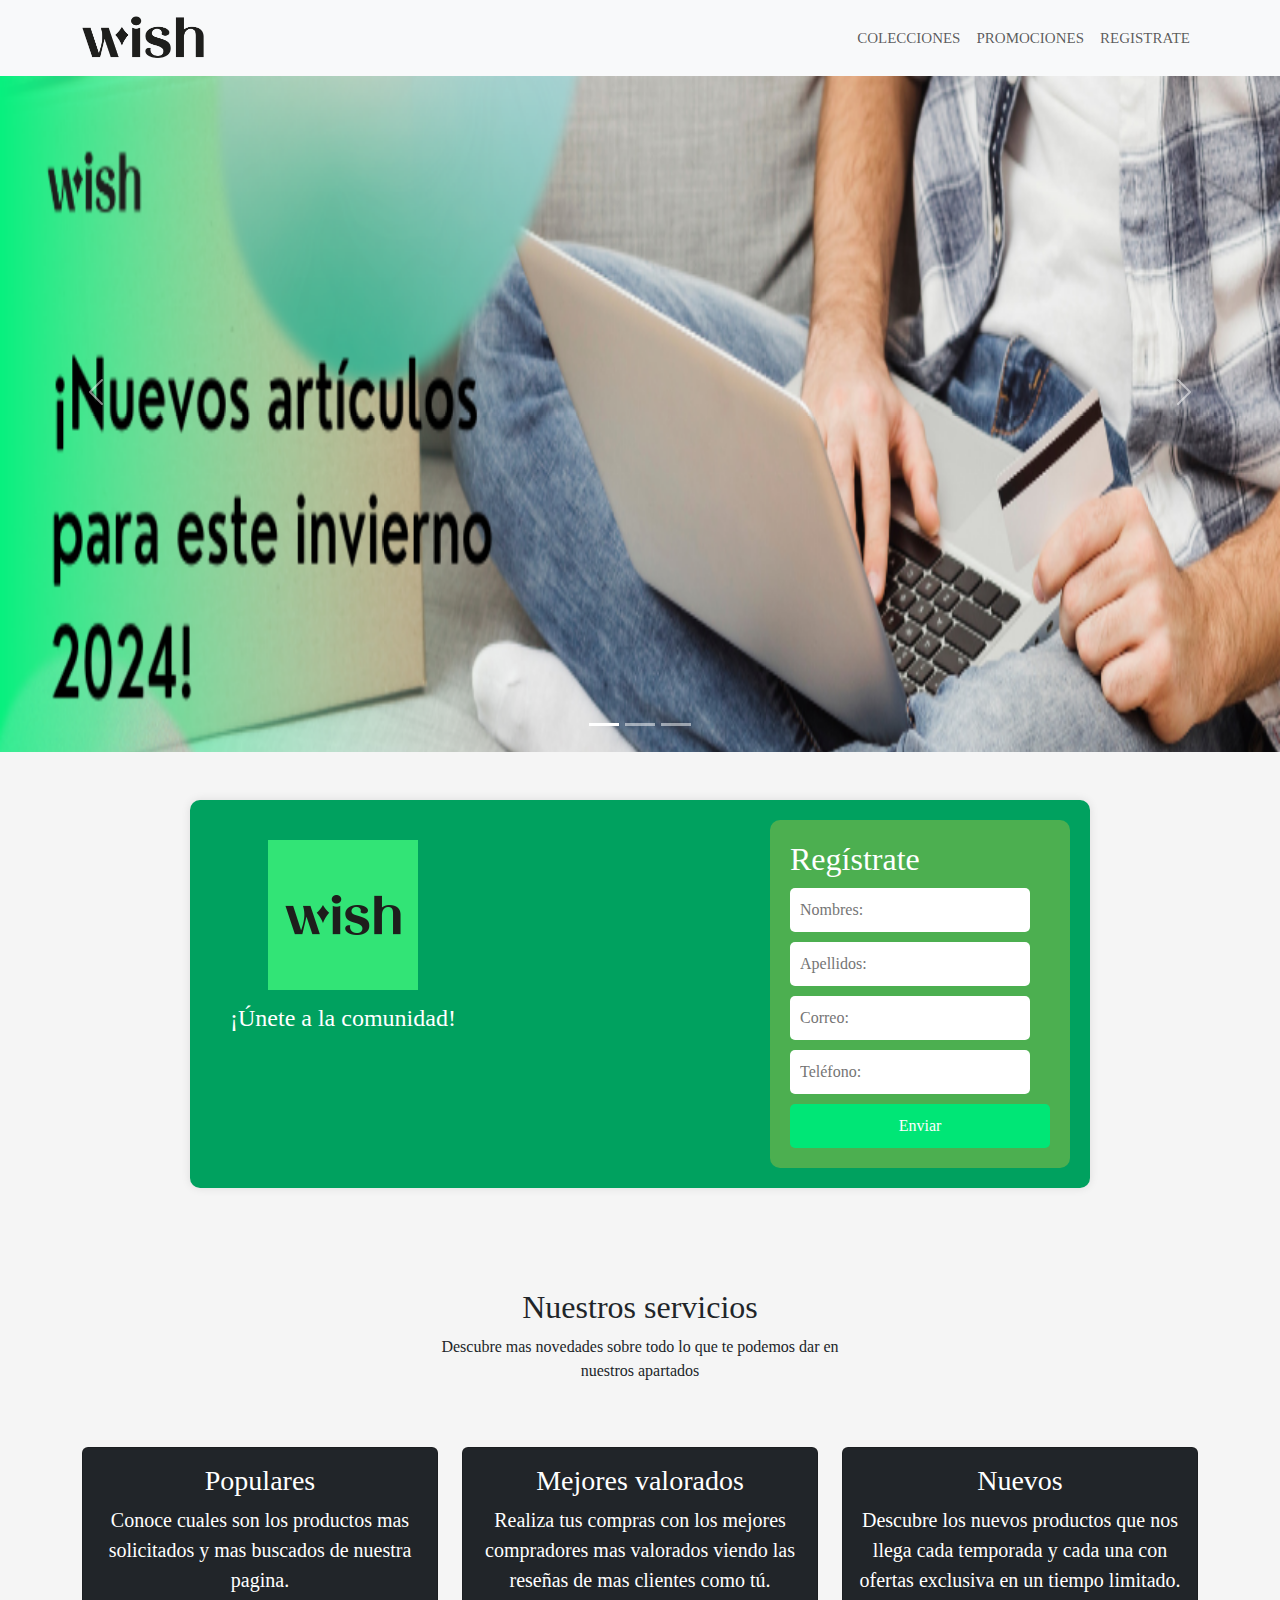
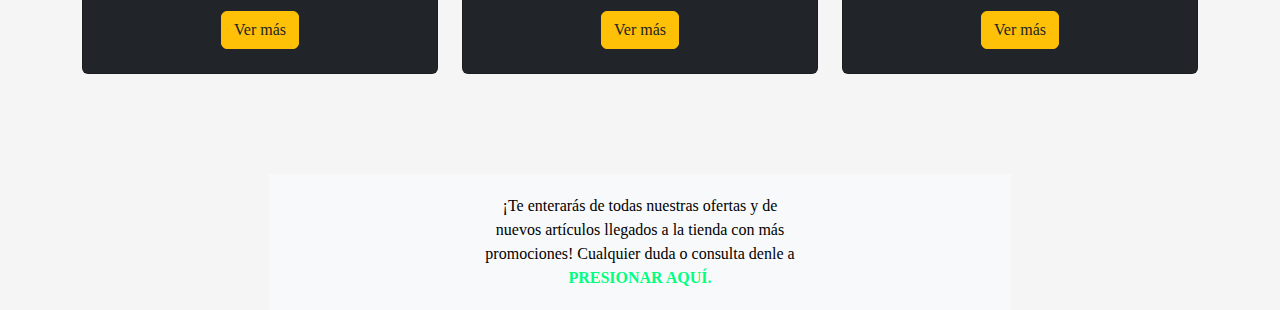
<file: index.html>
<!doctype html>
<html lang="en">
  <head>
    <meta charset="utf-8">
    <meta name="viewport" content="width=device-width, initial-scale=1">
    <title>Wish</title>
    <link href="https://cdn.jsdelivr.net/npm/bootstrap@5.3.3/dist/css/bootstrap.min.css" rel="stylesheet" integrity="sha384-QWTKZyjpPEjISv5WaRU9OFeRpok6YctnYmDr5pNlyT2bRjXh0JMhjY6hW+ALEwIH" crossorigin="anonymous">
    <link rel="stylesheet" href="Styles.css">
  </head>
  <body>
 <!--Barra de navegacion -->
 <nav class="navbar navbar-expand-lg navbar-light bg-light fixed-top ">
  <div class="container">
    <a class="navbar-brand" href="Home.html"><img src="Wish-logo.png" alt="" class="logo"></a>
    <button class="navbar-toggler" type="button" data-bs-toggle="collapse" data-bs-target="#navbarSupportedContent" aria-controls="navbarSupportedContent" aria-expanded="false" aria-label="Toggle navigation">
      <span class="navbar-toggler-icon"></span>
    </button>
    <div class="collapse navbar-collapse" id="navbarSupportedContent">
      <ul class="navbar-nav ms-auto mb-2 mb-lg-0">
        <li class="nav-item">
          <a class="nav-link" href="Colecciones.html">Colecciones</a>
        </li>
        
        <li class="nav-item">
          <a class="nav-link" href="Promociones.html">Promociones</a>
        </li>
        <li class="nav-item">
          <a class="nav-link" href="Registrate.html">Registrate</a>
        </li>
      
    </div>
  </div>
</nav>
<ul></ul>
<ul></ul>
<div id="carouselExampleIndicators" class="carousel slide">
  <div class="carousel-indicators">
    <button type="button" data-bs-target="#carouselExampleIndicators" data-bs-slide-to="0" class="active" aria-current="true" aria-label="Slide 1"></button>
    <button type="button" data-bs-target="#carouselExampleIndicators" data-bs-slide-to="1" aria-label="Slide 2"></button>
    <button type="button" data-bs-target="#carouselExampleIndicators" data-bs-slide-to="2" aria-label="Slide 3"></button>
  </div>
  <div class="carousel-inner">
    <div class="carousel-item active">
      <img src="1.png" class="d-block w-100" alt="...">
    </div>
    <div class="carousel-item">
      <img src="2.png" class="d-block w-100" alt="...">
    </div>
    <div class="carousel-item">
      <img src="3.png" class="d-block w-100" alt="...">
    </div>
  </div>
  <button class="carousel-control-prev" type="button" data-bs-target="#carouselExampleIndicators" data-bs-slide="prev">
    <span class="carousel-control-prev-icon" aria-hidden="true"></span>
    <span class="visually-hidden">Previous</span>
  </button>
  <button class="carousel-control-next" type="button" data-bs-target="#carouselExampleIndicators" data-bs-slide="next">
    <span class="carousel-control-next-icon" aria-hidden="true"></span>
    <span class="visually-hidden">Next</span>
  </button>
</div>
<ul></ul>
<ul></ul>
<ul></ul>
<!--Informacion Central-->
<div class="central-container">
  <div class="content">
      <div class="left-section">
          <img src="logo.png" alt="Wish Logo" class="logo">
          <p>¡Únete a la comunidad!</p>
      </div>
      <div class="right-section">
          <h2>Regístrate</h2>
          <form>
              <input type="text" placeholder="Nombres:" required>
              <input type="text" placeholder="Apellidos:" required>
              <input type="email" placeholder="Correo:" required>
              <input type="tel" placeholder="Teléfono:" required>
              <button type="submit">Enviar</button>
          </form>
      </div>
  </div>
</div>
<!--Registro -->
<section id="services" class="services section-padding">
  <div class="container">
    <div class="row">
      <div class="col-md-12">
        <div class="section-header text-center pb-5">
          <h2>Nuestros servicios</h2>
          <p>Descubre mas novedades sobre todo lo que te podemos dar en <br> nuestros apartados</p>
        </div>
      </div>
    </div>

    <div class="row">
      <div class="col-12 col-md-12 col-lg-4">
        <div class="card text-white text-center bg-dark pb-2">
          <div class="card-body">
            <i class="bi bi-star"></i>
            <h3 class="card-title">Populares</h3>
            <p class="lead">Conoce cuales son los productos mas solicitados y mas buscados de nuestra pagina.</p>
            <button class="btn btn-warning text-dark">Ver más</button>
          </div>
        </div>
      </div>
      <div class="col-12 col-md-12 col-lg-4">
        <div class="card text-white text-center bg-dark pb-2">
          <div class="card-body">
            <i class="bi bi-trophy"></i>
            <h3 class="card-title">Mejores valorados</h3>
            <p class="lead">Realiza tus compras con los mejores compradores mas valorados viendo las reseñas de mas clientes como tú.</p>
            <button class="btn btn-warning text-dark">Ver más</button>
          </div>
        </div>
      </div>
      <div class="col-12 col-md-12 col-lg-4">
        <div class="card text-white text-center bg-dark pb-2">
          <div class="card-body">
            <i class="bi bi-boxes"></i>
            <h3 class="card-title">Nuevos</h3>
            <p class="lead">Descubre los nuevos productos que nos llega cada temporada y cada una con ofertas exclusiva en un tiempo limitado.</p>
            <button class="btn btn-warning text-dark">Ver más</button>
          </div>
        </div>
      </div>
    </div>
  </div>
</section>


<!--Footer -->
<footer class="footer">
  <div class="container">
      <p>
          ¡Te enterarás de todas nuestras ofertas y de<br>
          nuevos artículos llegados a la tienda con más<br>
          promociones! Cualquier duda o consulta denle a<br>
          <a href="#contacto">PRESIONAR AQUÍ.</a>
      </p>
  </div>
</footer>

    <script src="https://code.jquery.com/jquery-3.5.1.slim.min.js"></script>
    <script src="https://cdn.jsdelivr.net/npm/@popperjs/core@2.9.2/dist/umd/popper.min.js"></script>
    <script src="https://stackpath.bootstrapcdn.com/bootstrap/4.5.2/js/bootstrap.min.js"></script>
</body>
</html>
</div>
</nav>

  <script src="https://cdn.jsdelivr.net/npm/bootstrap@5.3.3/dist/js/bootstrap.bundle.min.js" integrity="sha384-YvpcrYf0tY3lHB60NNkmXc5s9fDVZLESaAA55NDzOxhy9GkcIdslK1eN7N6jIeHz" crossorigin="anonymous"></script>
  </body>
</html>
</file>
<file: Styles.css>
.logo{
    height: 50px;
    width: auto;
}
*{
    font-family: montserrat;
}
body{
    background: f1fbff;
}
.section-padding{
padding: 100px 0;
}
.carousel-item{
    height: 80vh;
    min-height: 300px;
}

.carousel-caption p{
    width: 60%;
    margin: auto;
    font-size: 18px;
    line-height: 1.9;
}
.carousel-inner ::before{
    content: '';
    position: absolute;
    width: 100%;
    height: 100%;
    top: 0;
    left: 0;
}
.navbar-nav a{
    font-size: 15px;
    text-transform: uppercase;
    font-weight: 500;
}
.navbar-light .navbar-nav .navbar-link{
    color: rgb(67, 50, 12);
}
.w-100{
    height: 100vh;
}

/*=== responsive css === */
media only screen and (min-width: 768px) and (max-width: 991px){
    .ca
}
media only screen and (max-width: 767px) {
    .navbar-nav{
        text-align: center;
    }
    .carousel-caption{
        bottom: 125px;
    }
    .carousel-caption
}

body {
    font-family: Arial, sans-serif;
    margin: 0;
    padding: 0;
    display: flex;
    justify-content: center;
    align-items: center;
    flex-direction: column;
    min-height: 100vh;
    background-color: #f5f5f5;
}

.central-container {
    width: 80%;
    max-width: 900px;
    background-color: #00a15f;
    color: white;
    border-radius: 10px;
    overflow: hidden;
    display: flex;
    align-items: center;
    padding: 20px;
    box-shadow: 0 0 10px rgba(0, 0, 0, 0.1);
}
.services .card-body i{
    font-size: 50px;
}
.content {
    display: flex;
    width: 100%;
    justify-content: space-between;
}
.left-section {
    text-align: center;
    padding: 20px;
}

.left-section .logo {
    width: 150px;
    height: auto;
    margin-bottom: 10px;
}

.left-section p {
    font-size: 1.5em;
    margin: 0;
}

.right-section {
    background-color: #4CAF50;
    padding: 20px;
    border-radius: 10px;
    color: white;
    width: 300px;
}

.right-section h2 {
    margin-top: 0;
}

.right-section input {
    display: block;
    width: calc(100% - 20px);
    padding: 10px;
    margin: 10px 0;
    border: none;
    border-radius: 5px;
}

.right-section button {
    background-color: #00e676;
    color: white;
    border: none;
    padding: 10px 20px;
    border-radius: 5px;
    cursor: pointer;
    font-size: 1em;
    width: 100%;
}

.right-section button:hover {
    background-color: #00c853;
}

.footer {
    background-color: white;
    color: black;
    padding: 20px;
    text-align: center;
    width: 58%;
}

.footer p {
    margin: 0;
}

.footer a {
    color: #00e676;
    text-decoration: none;
}

.footer a:hover {
    text-decoration: underline;
}


.footer {
    background-color: #f8f9fa;
    padding: 20px 0;
    text-align: center;
}
.footer a {
    color: #00FF7F; 
    font-weight: bold;
}
.footer a:hover {
    text-decoration: underline;
}
</file>
